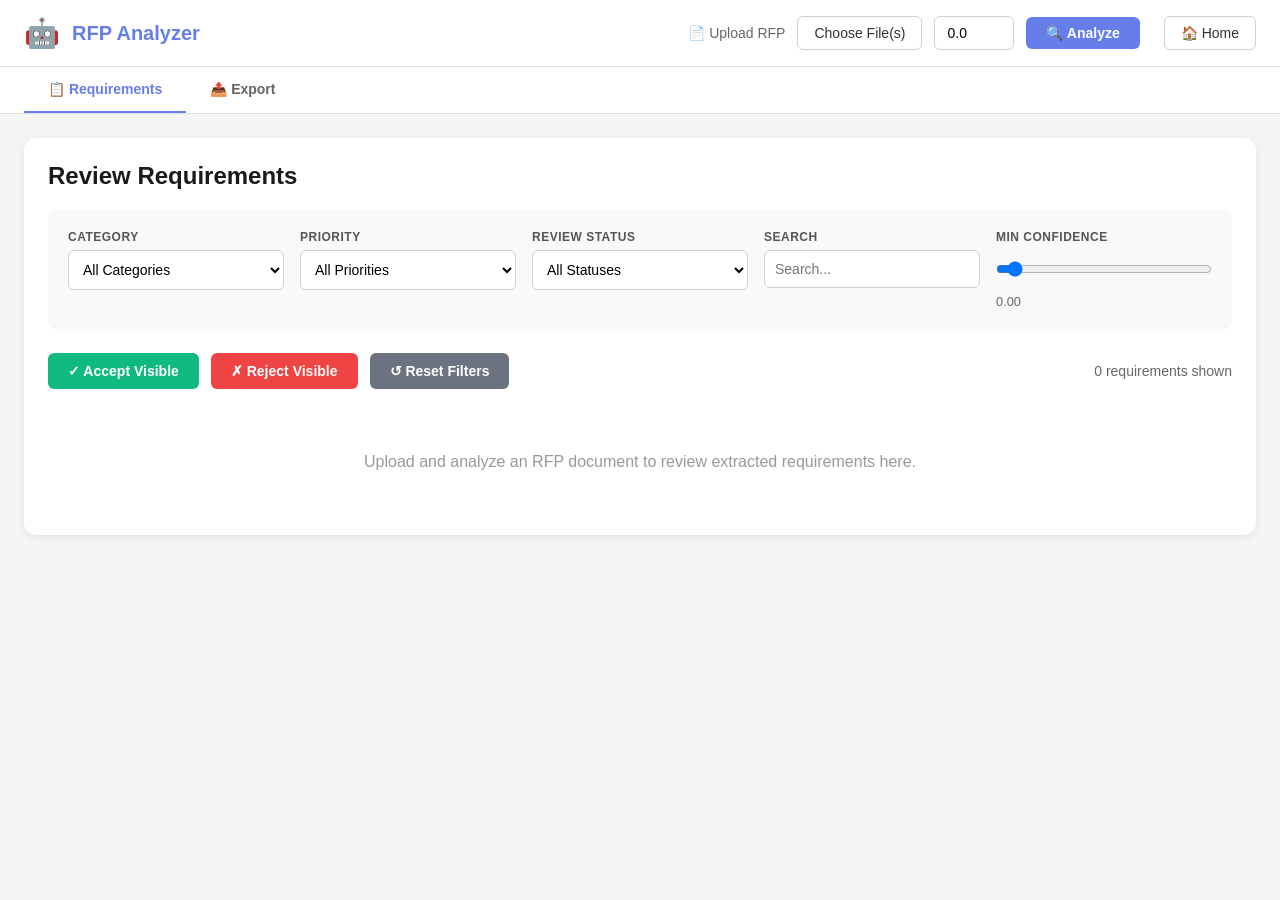
<file: rfp-analyzer/rfp_analyzer_direct.html>
﻿
    <!DOCTYPE html>
    <html>
    <head>
        <title>RFP Analyzer</title>
        <meta charset="UTF-8">
        <meta name="viewport" content="width=device-width, initial-scale=1.0">
        <style>
            * { margin: 0; padding: 0; box-sizing: border-box; }
            body {
                font-family: -apple-system, BlinkMacSystemFont, 'Segoe UI', Roboto, Oxygen, Ubuntu, Cantarell, sans-serif;
                background: #f5f5f5;
                min-height: 100vh;
                display: flex;
                flex-direction: column;
            }
            
            /* Top Header Band with Upload Section */
            .top-header {
                background: white;
                border-bottom: 1px solid #e0e0e0;
                padding: 16px 24px;
                box-shadow: 0 2px 4px rgba(0,0,0,0.05);
            }

            .top-header-inner {
                max-width: 1400px;
                margin: 0 auto;
                display: flex;
                align-items: center;
                justify-content: space-between;
                gap: 24px;
                width: 100%;
            }
            
            .logo-section {
                display: flex;
                align-items: center;
                gap: 12px;
            }
            
            .logo-icon {
                font-size: 1.8em;
            }
            
            .logo-text {
                font-size: 1.25em;
                font-weight: 700;
                color: #667eea;
            }
            
            .upload-section {
                display: flex;
                align-items: center;
                gap: 12px;
                flex-wrap: wrap;
                justify-content: flex-start;
                margin-left: auto;
            }
            
            .upload-label {
                font-size: 0.875em;
                color: #666;
                font-weight: 500;
            }
            
            .file-input-wrapper {
                position: relative;
                display: inline-block;
            }
            
            .file-input-btn {
                padding: 8px 16px;
                background: white;
                border: 1px solid #d0d0d0;
                border-radius: 6px;
                cursor: pointer;
                font-size: 0.875em;
                color: #333;
                transition: all 0.2s;
            }
            
            .file-input-btn:hover {
                border-color: #667eea;
                background: #f8f9ff;
            }
            
            .domain-input {
                padding: 8px 12px;
                border: 1px solid #d0d0d0;
                border-radius: 6px;
                font-size: 0.875em;
                width: 120px;
            }
            
            .confidence-input {
                padding: 8px 12px;
                border: 1px solid #d0d0d0;
                border-radius: 6px;
                font-size: 0.875em;
                width: 80px;
            }
            
            .analyze-btn {
                padding: 8px 20px;
                background: #667eea;
                color: white;
                border: none;
                border-radius: 6px;
                cursor: pointer;
                font-size: 0.875em;
                font-weight: 600;
                transition: all 0.2s;
                display: flex;
                align-items: center;
                gap: 6px;
            }
            
            .analyze-btn:hover {
                background: #5568d3;
            }
            
            .analyze-btn:disabled {
                opacity: 0.5;
                cursor: not-allowed;
            }
            
            .home-btn {
                padding: 8px 16px;
                background: white;
                border: 1px solid #d0d0d0;
                border-radius: 6px;
                cursor: pointer;
                font-size: 0.875em;
                color: #333;
                text-decoration: none;
                display: flex;
                align-items: center;
                gap: 6px;
                transition: all 0.2s;
            }
            
            .home-btn:hover {
                border-color: #667eea;
                background: #f8f9ff;
            }
            
            /* Tab Navigation */
            .tab-navigation {
                background: white;
                border-bottom: 1px solid #e0e0e0;
                padding: 0 24px;
            }

            .tab-navigation-inner {
                max-width: 1400px;
                margin: 0 auto;
                display: flex;
                gap: 0;
                width: 100%;
            }
            
            .tab-btn {
                padding: 14px 24px;
                background: none;
                border: none;
                border-bottom: 2px solid transparent;
                cursor: pointer;
                font-size: 0.875em;
                font-weight: 600;
                color: #666;
                transition: all 0.2s;
                display: flex;
                align-items: center;
                gap: 8px;
            }
            
            .tab-btn:hover {
                color: #333;
                background: #f8f9ff;
            }
            
            .tab-btn.active {
                color: #667eea;
                border-bottom-color: #667eea;
            }
            
            /* Main Content Area */
            .main-content {
                flex: 1;
                padding: 24px;
                overflow-y: auto;
            }
            
            .container {
                max-width: 1400px;
                margin: 0 auto;
                background: white;
                border-radius: 12px;
                padding: 24px;
                box-shadow: 0 2px 8px rgba(0,0,0,0.08);
            }
            
            .page-title {
                font-size: 1.5em;
                font-weight: 700;
                color: #1a1a1a;
                margin-bottom: 20px;
            }
            /* Filter Section */
            .filter-section {
                background: #f8f9fa;
                padding: 20px;
                border-radius: 8px;
                margin-bottom: 24px;
                display: grid;
                grid-template-columns: repeat(auto-fit, minmax(200px, 1fr));
                gap: 16px;
            }
            
            .filter-group {
                display: flex;
                flex-direction: column;
                gap: 6px;
            }
            
            .filter-label {
                font-size: 0.75em;
                font-weight: 600;
                color: #555;
                text-transform: uppercase;
                letter-spacing: 0.5px;
            }
            
            .filter-select {
                padding: 10px;
                border: 1px solid #d0d0d0;
                border-radius: 6px;
                font-size: 0.875em;
                background: white;
                cursor: pointer;
            }
            
            .filter-input {
                padding: 10px;
                border: 1px solid #d0d0d0;
                border-radius: 6px;
                font-size: 0.875em;
            }
            
            /* Action Buttons */
            .action-buttons {
                display: flex;
                gap: 12px;
                margin-bottom: 24px;
            }
            
            .action-btn {
                padding: 10px 20px;
                border: none;
                border-radius: 6px;
                font-size: 0.875em;
                font-weight: 600;
                cursor: pointer;
                transition: all 0.2s;
            }
            
            .btn-accept {
                background: #10b981;
                color: white;
            }
            
            .btn-accept:hover {
                background: #059669;
            }
            
            .btn-reject {
                background: #ef4444;
                color: white;
            }
            
            .btn-reject:hover {
                background: #dc2626;
            }
            
            input[type="file"] {
                display: none;
            }
            
            input[type="text"]:focus, input[type="number"]:focus, .filter-select:focus, .filter-input:focus {
                outline: none;
                border-color: #667eea;
                box-shadow: 0 0 0 3px rgba(102, 126, 234, 0.1);
            }
            
            .file-name-badge {
                display: inline-flex;
                align-items: center;
                padding: 5px 14px;
                background: #DCFCE7;
                color: #15803D;
                border: 1px solid #86EFAC;
                border-radius: 12px;
                font-size: 0.8em;
                font-weight: 600;
                max-width: 260px;
                overflow: hidden;
                text-overflow: ellipsis;
                white-space: nowrap;
            }
            .progress-container {
                display: none;
                margin-top: 20px;
                padding: 20px;
                background: #F0FDF4;
                border-radius: 8px;
                border-left: 4px solid #10B981;
            }
            .progress-bar {
                width: 100%;
                height: 32px;
                background: #E5E7EB;
                border-radius: 16px;
                overflow: hidden;
                margin-bottom: 12px;
            }
            .progress-fill {
                height: 100%;
                background: linear-gradient(135deg, #4F46E5 0%, #7C3AED 100%);
                transition: width 0.3s ease;
                display: flex;
                align-items: center;
                justify-content: center;
                color: white;
                font-weight: 600;
                font-size: 13px;
                border-radius: 16px;
            }
            .progress-text {
                text-align: center;
                color: #065F46;
                margin-bottom: 8px;
                font-weight: 600;
                font-size: 14px;
            }
            .results {
                display: none;
                margin-top: 20px;
                padding: 20px;
                background: #F0FDF4;
                border-radius: 8px;
                border-left: 4px solid #10B981;
            }
            .results h2 {
                color: #059669;
                margin-bottom: 12px;
                font-size: 18px;
                font-weight: 600;
            }
            .results p {
                color: #065F46;
                font-size: 14px;
                line-height: 1.5;
            }
            .download-btn {
                display: inline-block;
                margin: 10px 10px 0 0;
                padding: 10px 20px;
                background: #667eea;
                color: white;
                text-decoration: none;
                border-radius: 5px;
                transition: background 0.3s;
            }
            .download-btn:hover {
                background: #764ba2;
            }
            .error {
                display: none;
                margin-top: 20px;
                padding: 15px;
                background: #fee;
                border: 2px solid #fcc;
                border-radius: 8px;
                color: #c33;
            }
            
            /* Layout Grid */
            .main-grid {
                display: grid;
                grid-template-columns: 500px 1fr;
                gap: 30px;
                max-width: 1600px;
                margin: 0 auto;
            }
            
            @media (max-width: 1200px) {
                .main-grid {
                    grid-template-columns: 1fr;
                }
            }
            
            /* HTML Output Viewer - Integrated in Grid */
            .html-output-viewer {
                background: white;
                border-radius: 20px;
                box-shadow: 0 20px 60px rgba(0,0,0,0.3);
                overflow: hidden;
                min-height: 600px;
                display: none;
            }
            .html-output-viewer.show {
                display: block;
            }
            .html-output-header {
                background: linear-gradient(135deg, #667eea 0%, #764ba2 100%);
                color: white;
                padding: 12px 20px;
                cursor: pointer;
                display: flex;
                justify-content: space-between;
                align-items: center;
                user-select: none;
            }
            .html-output-header:hover {
                opacity: 0.9;
            }
            .html-output-title {
                font-weight: 600;
                font-size: 16px;
                display: flex;
                align-items: center;
                gap: 10px;
            }
            .toggle-icon {
                font-size: 24px;
                transition: transform 0.3s ease;
            }
            .html-output-viewer.collapsed .toggle-icon {
                transform: rotate(180deg);
            }
            .html-output-content {
                padding: 20px;
                overflow-y: auto;
                max-height: calc(60vh - 50px);
                background: #f8f9fa;
            }
            .html-output-viewer.collapsed .html-output-content {
                display: none;
            }
            .html-output-iframe {
                width: 100%;
                min-height: 500px;
                border: 2px solid #e0e0e0;
                border-radius: 8px;
                background: white;
            }
            .no-output-message {
                text-align: center;
                color: #999;
                padding: 60px 20px;
                font-size: 1.1em;
            }
            .view-selector {
                display: flex;
                gap: 10px;
                margin-bottom: 15px;
            }
            .view-btn {
                padding: 8px 16px;
                border: 2px solid #667eea;
                background: white;
                color: #667eea;
                border-radius: 5px;
                cursor: pointer;
                font-weight: 600;
                transition: all 0.3s;
            }
            .view-btn.active {
                background: #667eea;
                color: white;
            }
            .view-btn:hover {
                background: #667eea;
                color: white;
            }
        </style>
    </head>
    <body>
        <!-- Top Header Band with Upload Section -->
        <div class="top-header">
            <div class="top-header-inner">
                <div class="logo-section">
                    <span class="logo-icon">🤖</span>
                    <span class="logo-text">RFP Analyzer</span>
                </div>
                
                <form id="uploadForm" class="upload-section">
                    <span class="upload-label">📄 Upload RFP</span>
                    <div class="file-input-wrapper">
                        <label for="fileInput" class="file-input-btn" id="fileInputLabel">
                            Choose File(s)
                        </label>
                        <input type="file" id="fileInput" accept=".pdf,.docx,.txt" multiple required>
                        <span id="fileName" class="file-name-badge" style="display: none;"></span>
                    </div>
                    
                    <input type="number" id="minConfidence" class="confidence-input" value="0.0" min="0" max="1" step="0.1" title="Minimum Confidence (0.0 - 1.0)">
                    <input type="hidden" id="title" value="RFP Analysis">
                    <input type="hidden" id="orgContext" value="">
                    <input type="hidden" id="isSapOpp" value="false">
                    
                    <button type="submit" id="analyzeBtn" class="analyze-btn">
                        🔍 Analyze
                    </button>
                </form>
                
                <a href="/" class="home-btn">
                    🏠 Home
                </a>
            </div>
        </div>
        
        <!-- Tab Navigation -->
        <div class="tab-navigation">
            <div class="tab-navigation-inner">
                <button class="tab-btn active" data-tab="requirements">
                    📋 Requirements
                </button>
                <button class="tab-btn" data-tab="export">
                    📤 Export
                </button>
            </div>
        </div>
        
        <!-- Main Content Area -->
        <div class="main-content">
            <div class="container">
                <!-- Requirements Tab Content -->
                <div id="requirements-tab" class="tab-content">
                    <h2 class="page-title">Review Requirements</h2>
                    
                    <!-- Filter Section -->
                    <div class="filter-section">
                        <div class="filter-group">
                            <label class="filter-label">Category</label>
                            <select class="filter-select" id="categoryFilter">
                                <option value="all">All Categories</option>
                                <option value="functional">Functional</option>
                                <option value="non_functional">Non-Functional</option>
                                <option value="compliance">Compliance</option>
                                <option value="ambiguity">Ambiguity</option>
                                <option value="risk">Risk</option>
                            </select>
                        </div>
                        
                        <div class="filter-group">
                            <label class="filter-label">Priority</label>
                            <select class="filter-select" id="priorityFilter">
                                <option value="all">All Priorities</option>
                                <option value="must">Must</option>
                                <option value="should">Should</option>
                                <option value="could">Could</option>
                                <option value="wont">Won't</option>
                            </select>
                        </div>
                        
                        <div class="filter-group">
                            <label class="filter-label">Review Status</label>
                            <select class="filter-select" id="statusFilter">
                                <option value="all">All Statuses</option>
                                <option value="pending">Pending</option>
                                <option value="accepted">Accepted</option>
                                <option value="modified">Modified</option>
                                <option value="rejected">Rejected</option>
                            </select>
                        </div>
                        
                        <div class="filter-group">
                            <label class="filter-label">Search</label>
                            <input type="text" class="filter-input" id="searchInput" placeholder="Search...">
                        </div>

                        <div class="filter-group">
                            <label class="filter-label">Min Confidence</label>
                            <input type="range" class="filter-input" id="confidenceFilter" min="0" max="1" step="0.05" value="0">
                            <span id="confidenceValue" style="font-size: 0.8em; color: #666;">0.00</span>
                        </div>
                    </div>
                    
                    <!-- Action Buttons -->
                    <div class="action-buttons" style="justify-content: space-between; align-items: center; flex-wrap: wrap;">
                        <div style="display: flex; gap: 12px; flex-wrap: wrap;">
                            <button class="action-btn btn-accept" id="acceptVisibleBtn">✓ Accept Visible</button>
                            <button class="action-btn btn-reject" id="rejectVisibleBtn">✗ Reject Visible</button>
                            <button class="action-btn" id="resetFiltersBtn" style="background: #6B7280; color: white;">↺ Reset Filters</button>
                        </div>
                        <div style="font-size: 0.875em; color: #666;">
                            <span id="filterSummary">0 requirements shown</span>
                        </div>
                    </div>
                    
                    <!-- Progress Container -->
                    <div class="progress-container" id="progressContainer">
                        <div class="progress-text" id="progressText">Initializing...</div>
                        <div class="progress-bar">
                            <div class="progress-fill" id="progressFill" style="width: 0%">0%</div>
                        </div>
                        <div class="progress-text" id="stepText"></div>
                        <div class="progress-text" id="statusDetailText" style="font-weight: 500; color: #374151;"></div>
                        <div class="progress-text" id="elapsedTimeText" style="font-weight: 500; color: #6B7280; font-size: 13px;"></div>
                    </div>
                    
                    <!-- Phase 0 Conflict Banner (shown only when conflicts exist) -->
                    <div id="phase0Banner" style="display:none; margin-bottom:16px; padding:14px 18px; background:#FFF7ED; border:1px solid #FED7AA; border-left:4px solid #F97316; border-radius:8px; font-size:0.875em; color:#7C2D12;">
                        <strong>⚠️ Phase 0: Cross-document conflicts detected</strong>
                        <div id="phase0BannerBody" style="margin-top:6px; line-height:1.6;"></div>
                    </div>

                    <!-- Results -->
                    <div class="results" id="results">
                        <h2>✅ Analysis Complete!</h2>
                        <p>Your RFP has been analyzed successfully. Review and edit requirements, click <strong>Save Changes</strong>, then use the <strong>Export</strong> tab when you are satisfied.</p>
                    </div>
                    
                    <!-- Error Display -->
                    <div class="error" id="error"></div>
                    
                    <!-- Requirements List -->
                    <div id="requirementsList" style="margin-top: 20px;">
                        <p id="requirementsEmptyState" style="text-align: center; color: #999; padding: 40px;">
                            Upload and analyze an RFP document to review extracted requirements here.
                        </p>
                    </div>
                </div>
                
                <!-- Export Tab Content -->
                <div id="export-tab" class="tab-content" style="display: none;">
                    <h2 class="page-title">Export</h2>
                    <div style="background: #F9FAFB; border: 1px solid #E5E7EB; border-radius: 10px; padding: 20px;">
                        <p id="exportStatusMessage" style="color: #666; margin-bottom: 16px;">
                            Complete an analysis, review the requirements, and save your changes before exporting.
                        </p>
                        <div style="display: flex; gap: 12px; flex-wrap: wrap;">
                            <a href="#" id="downloadMarkdown" class="download-btn" target="_blank" style="pointer-events: none; opacity: 0.5;">📄 Markdown</a>
                            <a href="#" id="downloadExcel" class="download-btn" target="_blank" style="pointer-events: none; opacity: 0.5;">📊 Excel</a>
                            <a href="#" id="downloadJson" class="download-btn" target="_blank" style="pointer-events: none; opacity: 0.5;">🔧 JSON</a>
                            <button id="showHtmlOutputBtn" class="download-btn" style="background: #27AE60; border: none; cursor: not-allowed; opacity: 0.5;" disabled>👁️ Show HTML Output</button>
                        </div>
                    </div>
                </div>
            </div>
        </div>
            
        <script>
            const fileInput = document.getElementById('fileInput');
            const fileName = document.getElementById('fileName');
            const uploadForm = document.getElementById('uploadForm');
            const analyzeBtn = document.getElementById('analyzeBtn');
            const progressContainer = document.getElementById('progressContainer');
            const progressFill = document.getElementById('progressFill');
            const progressText = document.getElementById('progressText');
            const stepText = document.getElementById('stepText');
            const statusDetailText = document.getElementById('statusDetailText');
            const elapsedTimeText = document.getElementById('elapsedTimeText');
            const results = document.getElementById('results');
            const errorDiv = document.getElementById('error');
            
            // HTML Viewer variables
            let currentJobId = null;
            let allRequirements = [];
            let filteredRequirements = [];
            let hasUnsavedChanges = false;
            let hasSavedRequirements = false;
            let analysisStartedAt = null;
            let currentPhase0Meta = null;

            function renderPhase0Banner(phase0Meta) {
                const banner = document.getElementById('phase0Banner');
                const body = document.getElementById('phase0BannerBody');
                if (!phase0Meta || !phase0Meta.phase0_conflict_count) {
                    banner.style.display = 'none';
                    return;
                }
                const conflicts = phase0Meta.phase0_conflicts || [];
                const docsNeedingReview = phase0Meta.phase0_docs_needing_review || [];
                let html = `<strong>${phase0Meta.phase0_conflict_count} conflict(s)</strong> found across ${(phase0Meta.phase0_docs || []).length} document(s).`;
                if (conflicts.length) {
                    html += '<ul style="margin:6px 0 0 16px;">';
                    conflicts.forEach(c => {
                        const sev = c.severity ? ` [${c.severity}]` : '';
                        html += `<li><strong>${c.conflict_id}${sev}</strong>: ${escapeHtml(c.description)} <em>(${(c.source_documents || []).join(', ')})</em></li>`;
                    });
                    html += '</ul>';
                }
                if (docsNeedingReview.length) {
                    html += `<div style="margin-top:6px;">Documents flagged for manual review: ${docsNeedingReview.map(d => `<code>${escapeHtml(d)}</code>`).join(', ')}</div>`;
                }
                body.innerHTML = html;
                banner.style.display = 'block';
            }
            
            // Tab Switching
            document.querySelectorAll('.tab-btn').forEach(btn => {
                btn.addEventListener('click', () => {
                    // Remove active class from all tabs
                    document.querySelectorAll('.tab-btn').forEach(b => b.classList.remove('active'));
                    document.querySelectorAll('.tab-content').forEach(c => c.style.display = 'none');
                    
                    // Add active class to clicked tab
                    btn.classList.add('active');
                    const tabId = btn.getAttribute('data-tab') + '-tab';
                    document.getElementById(tabId).style.display = 'block';
                });
            });
            
            function escapeHtml(value) {
                return String(value ?? '')
                    .replace(/&/g, '&amp;')
                    .replace(/</g, '&lt;')
                    .replace(/>/g, '&gt;')
                    .replace(/"/g, '&quot;')
                    .replace(/'/g, '&#39;');
            }


            function formatConfidence(value) {
                const num = Number(value ?? 0);
                return Number.isFinite(num) ? num.toFixed(2) : '0.00';
            }

            function updateFilterSummary() {
                const summary = document.getElementById('filterSummary');
                summary.textContent = `${filteredRequirements.length} of ${allRequirements.length} requirements shown`;
            }

            function setExportEnabled(enabled) {
                ['downloadMarkdown', 'downloadExcel', 'downloadJson'].forEach((id) => {
                    const element = document.getElementById(id);
                    element.style.pointerEvents = enabled ? 'auto' : 'none';
                    element.style.opacity = enabled ? '1' : '0.5';
                });

                const htmlBtn = document.getElementById('showHtmlOutputBtn');
                htmlBtn.disabled = !enabled;
                htmlBtn.style.cursor = enabled ? 'pointer' : 'not-allowed';
                htmlBtn.style.opacity = enabled ? '1' : '0.5';
            }

            function updateSaveState() {
                const saveBtn = document.getElementById('saveRequirementsBtn');
                const saveStatus = document.getElementById('saveStatus');
                const exportStatusMessage = document.getElementById('exportStatusMessage');

                if (!exportStatusMessage) {
                    return;
                }

                if (!saveBtn || !saveStatus) {
                    exportStatusMessage.textContent = 'Review the requirements table to enable saving, then export once changes are saved.';
                    exportStatusMessage.style.color = '#666';
                    setExportEnabled(false);
                    return;
                }

                if (!currentJobId || allRequirements.length === 0) {
                    saveBtn.disabled = true;
                    saveBtn.textContent = '💾 Save Changes';
                    saveStatus.textContent = 'No analysis loaded';
                    saveStatus.style.color = '#6B7280';
                    exportStatusMessage.textContent = 'Complete an analysis, review the requirements, and save your changes before exporting.';
                    exportStatusMessage.style.color = '#666';
                    setExportEnabled(false);
                    return;
                }

                if (hasUnsavedChanges) {
                    saveBtn.disabled = false;
                    saveBtn.textContent = '💾 Save Changes';
                    saveStatus.textContent = 'Unsaved changes';
                    saveStatus.style.color = '#B45309';
                    exportStatusMessage.textContent = 'You have unsaved edits. Save changes before exporting updated requirements.';
                    exportStatusMessage.style.color = '#B45309';
                    setExportEnabled(false);
                    return;
                }

                if (hasSavedRequirements) {
                    saveBtn.disabled = true;
                    saveBtn.textContent = '✅ Saved';
                    saveStatus.textContent = 'All changes saved';
                    saveStatus.style.color = '#059669';
                    exportStatusMessage.textContent = 'Exports will use your latest saved requirement edits.';
                    exportStatusMessage.style.color = '#059669';
                    setExportEnabled(true);
                    return;
                }

                saveBtn.disabled = true;
                saveBtn.textContent = '💾 Save Changes';
                saveStatus.textContent = 'No saved review state yet';
                saveStatus.style.color = '#6B7280';
                exportStatusMessage.textContent = 'Review the requirements and click Save Changes before exporting.';
                exportStatusMessage.style.color = '#666';
                setExportEnabled(false);
            }

            function markDirty() {
                hasUnsavedChanges = true;
                hasSavedRequirements = false;
                errorDiv.style.display = 'none';
                updateSaveState();
            }

            function getCurrentFilters() {
                return {
                    category: document.getElementById('categoryFilter').value,
                    priority: document.getElementById('priorityFilter').value,
                    status: document.getElementById('statusFilter').value,
                    search: document.getElementById('searchInput').value.trim().toLowerCase(),
                    minConfidence: Number(document.getElementById('confidenceFilter').value || 0)
                };
            }

            function applyFiltersAndRender() {
                const filters = getCurrentFilters();

                filteredRequirements = allRequirements.filter((req) => {
                    const matchesCategory = filters.category === 'all' || (req.category || '') === filters.category;
                    const matchesPriority = filters.priority === 'all' || (req.priority || '') === filters.priority;
                    const matchesStatus = filters.status === 'all' || (req.review_status || 'pending') === filters.status;
                    const matchesConfidence = Number(req.confidence || 0) >= filters.minConfidence;
                    const haystack = `${req.id || ''} ${req.title || ''} ${req.description || ''} ${req.source_section || ''}`.toLowerCase();
                    const matchesSearch = !filters.search || haystack.includes(filters.search);

                    return matchesCategory && matchesPriority && matchesStatus && matchesConfidence && matchesSearch;
                });

                renderRequirements(filteredRequirements);
                updateFilterSummary();
            }

            function updateRequirement(requirementId, field, value) {
                const req = allRequirements.find((item) => (item.id || '') === (requirementId || ''));
                if (!req) return;

                req[field] = value;

                if (field !== 'review_status' && req.review_status === 'pending') {
                    req.review_status = 'modified';
                }

                markDirty();
                applyFiltersAndRender();
            }

            function renderSelectEditor(requirementId, field, value, options) {
                return `
                    <select
                        onchange="updateRequirement('${escapeHtml(requirementId)}', '${field}', this.value)"
                        style="width: 100%; padding: 6px 8px; border: 1px solid #D1D5DB; border-radius: 6px; font-size: 0.85rem; background: white;"
                    >
                        ${options.map(option => `
                            <option value="${escapeHtml(option.value)}" ${option.value === value ? 'selected' : ''}>
                                ${escapeHtml(option.label)}
                            </option>
                        `).join('')}
                    </select>
                `;
            }

            function renderRequirements(requirements) {
                const container = document.getElementById('requirementsList');
                const emptyState = document.getElementById('requirementsEmptyState');

                if (!requirements || requirements.length === 0) {
                    container.innerHTML = `
                        <p style="text-align: center; color: #999; padding: 40px;">
                            No requirements matched the current filters.
                        </p>
                    `;
                    updateFilterSummary();
                    return;
                }

                if (emptyState) {
                    emptyState.remove();
                }

                const categoryOptions = [
                    { value: 'functional', label: 'Functional' },
                    { value: 'non_functional', label: 'Non-Functional' },
                    { value: 'compliance', label: 'Compliance' },
                    { value: 'ambiguity', label: 'Ambiguity' },
                    { value: 'risk', label: 'Risk' }
                ];

                const priorityOptions = [
                    { value: 'must', label: 'Must' },
                    { value: 'should', label: 'Should' },
                    { value: 'could', label: 'Could' },
                    { value: 'wont', label: 'Won’t' }
                ];

                const statusOptions = [
                    { value: 'pending', label: 'Pending' },
                    { value: 'accepted', label: 'Accepted' },
                    { value: 'modified', label: 'Modified' },
                    { value: 'rejected', label: 'Rejected' }
                ];

                const rows = requirements.map((req, index) => {
                    const requirementId = req.id || `REQ-${String(index + 1).padStart(3, '0')}`;
                    const title = req.title || `Requirement ${index + 1}`;
                    const description = req.description || '';
                    const category = req.category || 'functional';
                    const priority = req.priority || 'must';
                    const reviewStatus = req.review_status || 'pending';
                    const confidence = formatConfidence(req.confidence);
                    const sourceSection = req.source_section || '—';
                    const pageRef = req.page_ref || '—';
                    const notes = req.reviewer_notes || '';

                    return `
                        <tr>
                            <td style="padding: 10px; border-bottom: 1px solid #E5E7EB; vertical-align: top;">${escapeHtml(requirementId)}</td>
                            <td style="padding: 10px; border-bottom: 1px solid #E5E7EB; vertical-align: top;">${renderSelectEditor(requirementId, 'category', category, categoryOptions)}</td>
                            <td style="padding: 10px; border-bottom: 1px solid #E5E7EB; vertical-align: top;">
                                <div style="font-weight: 600; color: #111827; margin-bottom: 6px;">${escapeHtml(title)}</div>
                                <div style="color: #4B5563; line-height: 1.5;">${escapeHtml(description)}</div>
                                <div style="margin-top: 8px; font-size: 0.8rem; color: #6B7280;">
                                    <strong>Source:</strong> ${escapeHtml(sourceSection)} &nbsp;|&nbsp;
                                    <strong>Page:</strong> ${escapeHtml(pageRef)} &nbsp;|&nbsp;
                                    <strong>Ambiguous:</strong> ${req.ambiguity_flag ? 'Yes' : 'No'}
                                </div>
                            </td>
                            <td style="padding: 10px; border-bottom: 1px solid #E5E7EB; vertical-align: top;">${renderSelectEditor(requirementId, 'priority', priority, priorityOptions)}</td>
                            <td style="padding: 10px; border-bottom: 1px solid #E5E7EB; vertical-align: top;">
                                <input
                                    type="number"
                                    min="0"
                                    max="1"
                                    step="0.05"
                                    value="${escapeHtml(confidence)}"
                                    onchange="updateRequirement('${escapeHtml(requirementId)}', 'confidence', Number(this.value))"
                                    style="width: 90px; padding: 6px 8px; border: 1px solid #D1D5DB; border-radius: 6px; font-size: 0.85rem;"
                                >
                            </td>
                            <td style="padding: 10px; border-bottom: 1px solid #E5E7EB; vertical-align: top;">${renderSelectEditor(requirementId, 'review_status', reviewStatus, statusOptions)}</td>
                            <td style="padding: 10px; border-bottom: 1px solid #E5E7EB; vertical-align: top;">
                                <textarea
                                    onchange="updateRequirement('${escapeHtml(requirementId)}', 'reviewer_notes', this.value)"
                                    placeholder="Add reviewer notes..."
                                    style="width: 100%; min-width: 220px; min-height: 72px; padding: 8px 10px; border: 1px solid #D1D5DB; border-radius: 8px; font-size: 0.9rem; resize: vertical;"
                                >${escapeHtml(notes)}</textarea>
                            </td>
                        </tr>
                    `;
                }).join('');

                container.innerHTML = `
                    <div style="display: flex; justify-content: space-between; align-items: center; gap: 16px; flex-wrap: wrap; margin-bottom: 16px;">
                        <div id="saveStatus" style="font-size: 0.9rem; font-weight: 600; color: #6B7280;">No analysis loaded</div>
                        <button id="saveRequirementsBtn" type="button" class="action-btn" style="background: #2563EB; color: white;" disabled>💾 Save Changes</button>
                    </div>
                    <div style="overflow-x: auto; border: 1px solid #E5E7EB; border-radius: 10px; background: white;">
                        <table style="width: 100%; border-collapse: collapse; min-width: 1200px;">
                            <thead style="background: #F9FAFB;">
                                <tr>
                                    <th style="text-align: left; padding: 12px 10px; border-bottom: 1px solid #E5E7EB; font-size: 0.78rem; text-transform: uppercase; color: #6B7280;">ID</th>
                                    <th style="text-align: left; padding: 12px 10px; border-bottom: 1px solid #E5E7EB; font-size: 0.78rem; text-transform: uppercase; color: #6B7280;">Category</th>
                                    <th style="text-align: left; padding: 12px 10px; border-bottom: 1px solid #E5E7EB; font-size: 0.78rem; text-transform: uppercase; color: #6B7280;">Requirement</th>
                                    <th style="text-align: left; padding: 12px 10px; border-bottom: 1px solid #E5E7EB; font-size: 0.78rem; text-transform: uppercase; color: #6B7280;">Priority</th>
                                    <th style="text-align: left; padding: 12px 10px; border-bottom: 1px solid #E5E7EB; font-size: 0.78rem; text-transform: uppercase; color: #6B7280;">Confidence</th>
                                    <th style="text-align: left; padding: 12px 10px; border-bottom: 1px solid #E5E7EB; font-size: 0.78rem; text-transform: uppercase; color: #6B7280;">Review Status</th>
                                    <th style="text-align: left; padding: 12px 10px; border-bottom: 1px solid #E5E7EB; font-size: 0.78rem; text-transform: uppercase; color: #6B7280;">Reviewer Notes</th>
                                </tr>
                            </thead>
                            <tbody>
                                ${rows}
                            </tbody>
                        </table>
                    </div>
                `;

                const saveBtn = document.getElementById('saveRequirementsBtn');
                if (saveBtn) {
                    saveBtn.addEventListener('click', async () => {
                        try {
                            await saveRequirements(true);
                        } catch (error) {
                            errorDiv.textContent = 'Save failed: ' + error.message;
                            errorDiv.style.display = 'block';
                        }
                    });
                }

                updateFilterSummary();
            }

            async function saveRequirements(showSuccess = false) {
                if (!currentJobId) return;

                const saveBtn = document.getElementById('saveRequirementsBtn');
                saveBtn.disabled = true;
                saveBtn.textContent = '⏳ Saving...';

                const response = await fetch(`/api/requirements/${currentJobId}`, {
                    method: 'PUT',
                    headers: {
                        'Content-Type': 'application/json'
                    },
                    body: JSON.stringify({ requirements: allRequirements })
                });

                const data = await response.json();
                if (!response.ok) {
                    saveBtn.textContent = '💾 Save Changes';
                    throw new Error(data.detail || 'Failed to save requirement changes');
                }

                hasUnsavedChanges = false;
                hasSavedRequirements = true;
                updateSaveState();

                if (showSuccess) {
                    errorDiv.style.display = 'none';
                }

                return data;
            }

            async function bulkUpdateVisible(status) {
                filteredRequirements.forEach((req) => {
                    req.review_status = status;
                    const original = allRequirements.find((item) => (item.id || '') === (req.id || '') && item.title === req.title && item.description === req.description);
                    if (original) {
                        original.review_status = status;
                    }
                });

                markDirty();
                applyFiltersAndRender();
            }

            function resetFilters() {
                document.getElementById('categoryFilter').value = 'all';
                document.getElementById('priorityFilter').value = 'all';
                document.getElementById('statusFilter').value = 'all';
                document.getElementById('searchInput').value = '';
                document.getElementById('confidenceFilter').value = '0';
                document.getElementById('confidenceValue').textContent = '0.00';
                applyFiltersAndRender();
            }

            async function loadRequirements(jobId) {
                const container = document.getElementById('requirementsList');
                container.innerHTML = `
                    <p style="text-align: center; color: #6B7280; padding: 40px;">
                        Loading extracted requirements...
                    </p>
                `;

                try {
                    let requirements = [];

                    const response = await fetch(`/api/download/${jobId}/json`);
                    if (response.ok) {
                        const data = await response.json();
                        requirements = Array.isArray(data?.requirements)
                            ? data.requirements
                            : Array.isArray(data)
                                ? data
                                : [];
                    } else {
                        const statusResponse = await fetch(`/api/status/${jobId}`);
                        const statusData = await statusResponse.json();
                        requirements = Array.isArray(statusData?.requirements_state)
                            ? statusData.requirements_state
                            : [];
                    }

                    allRequirements = requirements.map((req, index) => ({
                        ...req,
                        id: req.id || `REQ-${String(index + 1).padStart(3, '0')}`,
                        review_status: req.review_status || 'pending',
                        reviewer_notes: req.reviewer_notes || ''
                    }));

                    filteredRequirements = [...allRequirements];
                    hasUnsavedChanges = false;
                    hasSavedRequirements = allRequirements.length > 0;
                    applyFiltersAndRender();
                    updateSaveState();
                } catch (error) {
                    container.innerHTML = `
                        <p style="text-align: center; color: #c33; padding: 40px;">
                            Failed to load extracted requirements: ${escapeHtml(error.message)}
                        </p>
                    `;
                }
            }

            // HTML Viewer function
            function showHtmlOutput(jobId) {
                if (!jobId || hasUnsavedChanges || !hasSavedRequirements) {
                    return;
                }
                currentJobId = jobId;
                const url = `/api/download/${jobId}/html_module`;
                window.open(url, '_blank');
            }
            
            document.getElementById('categoryFilter').addEventListener('change', applyFiltersAndRender);
            document.getElementById('priorityFilter').addEventListener('change', applyFiltersAndRender);
            document.getElementById('statusFilter').addEventListener('change', applyFiltersAndRender);
            document.getElementById('searchInput').addEventListener('input', applyFiltersAndRender);
            document.getElementById('confidenceFilter').addEventListener('input', (e) => {
                document.getElementById('confidenceValue').textContent = Number(e.target.value).toFixed(2);
                applyFiltersAndRender();
            });
            document.getElementById('acceptVisibleBtn').addEventListener('click', async () => {
                try {
                    await bulkUpdateVisible('accepted');
                } catch (error) {
                    errorDiv.textContent = `Update failed: ${error.message}`;
                    errorDiv.style.display = 'block';
                }
            });
            document.getElementById('rejectVisibleBtn').addEventListener('click', async () => {
                try {
                    await bulkUpdateVisible('rejected');
                } catch (error) {
                    errorDiv.textContent = `Update failed: ${error.message}`;
                    errorDiv.style.display = 'block';
                }
            });
            document.getElementById('resetFiltersBtn').addEventListener('click', resetFilters);

            // File input handler — update badge + label + title when file(s) selected
            fileInput.addEventListener('change', (e) => {
                console.log('[fileInput change] fired, files:', e.target.files.length);
                const count = e.target.files.length;
                const label = document.getElementById('fileInputLabel');
                const titleInput = document.getElementById('title');
                const badge = document.getElementById('fileName');

                console.log('[fileInput] fileName el:', badge);
                console.log('[fileInput] badge current display:', badge ? badge.style.display : 'NOT FOUND');
                console.log('[fileInput] badge computed display:', badge ? window.getComputedStyle(badge).display : 'NOT FOUND');

                if (count === 1) {
                    const name = e.target.files[0].name;
                    console.log('[fileInput] single file:', name);
                    badge.textContent = name;
                    badge.style.display = 'inline-block';
                    badge.style.visibility = 'visible';
                    badge.style.opacity = '1';
                    console.log('[fileInput] badge display set to:', badge.style.display);
                    console.log('[fileInput] badge text set to:', badge.textContent);
                    console.log('[fileInput] badge offsetParent:', badge.offsetParent);
                    console.log('[fileInput] badge getBoundingClientRect:', JSON.stringify(badge.getBoundingClientRect()));
                    if (titleInput) titleInput.value = name.replace(/[.][^.]+$/, '') || 'RFP Analysis';
                } else if (count > 1) {
                    const text = count + ' files selected';
                    console.log('[fileInput] multiple files:', text);
                    badge.textContent = text;
                    badge.style.display = 'inline-block';
                    badge.style.visibility = 'visible';
                    badge.style.opacity = '1';
                    if (titleInput) titleInput.value = 'RFP Analysis (' + count + ' files)';
                } else {
                    console.log('[fileInput] no files');
                    badge.style.display = 'none';
                    if (titleInput) titleInput.value = 'RFP Analysis';
                }
            });
            
            document.getElementById('showHtmlOutputBtn').addEventListener('click', () => {
                showHtmlOutput(currentJobId);
            });

            uploadForm.addEventListener('submit', async (e) => {
                e.preventDefault();

                // Validate file selection
                if (!fileInput.files || fileInput.files.length === 0) {
                    errorDiv.textContent = 'Please select a file to upload';
                    errorDiv.style.display = 'block';
                    return;
                }

                const formData = new FormData();
                // Append ALL selected files under the key 'files' (matches FastAPI List[UploadFile])
                Array.from(fileInput.files).forEach(f => formData.append('files', f));
                formData.append('title', document.getElementById('title').value);
                formData.append('org_context_url', document.getElementById('orgContext').value || '');
                formData.append('min_confidence', document.getElementById('minConfidence').value);
                formData.append('is_sap_opp', document.getElementById('isSapOpp').value === 'true');
                
                analyzeBtn.disabled = true;
                analyzeBtn.textContent = '⏳ Analyzing...';
                progressContainer.style.display = 'block';
                results.style.display = 'none';
                errorDiv.style.display = 'none';
                progressText.textContent = 'PROCESSING';
                stepText.textContent = 'Submitting analysis job';
                statusDetailText.textContent = 'Uploading file and starting backend analysis';
                elapsedTimeText.textContent = 'Elapsed: 0s';
                analysisStartedAt = Date.now();
                currentJobId = null;
                allRequirements = [];
                filteredRequirements = [];
                hasUnsavedChanges = false;
                hasSavedRequirements = false;
                updateSaveState();
                
                try {
                    const controller = new AbortController();
                    // 120s — generous for large PDFs; the server still responds in <2s
                    // (it just saves the file and queues, analysis runs in background)
                    const timeoutId = setTimeout(() => controller.abort(), 120000);

                    const response = await fetch('/api/analyze', {
                        method: 'POST',
                        body: formData,
                        signal: controller.signal
                    });

                    clearTimeout(timeoutId);
                    stepText.textContent = 'Analysis job accepted by server';
                    statusDetailText.textContent = 'Polling backend status updates';

                    const data = await response.json();

                    if (!response.ok) {
                        throw new Error(data.detail || 'Analysis failed');
                    }

                    // Poll for status
                    pollStatus(data.job_id);

                } catch (error) {
                    const message = error.name === 'AbortError'
                        ? 'Upload timed out. The server may need to be restarted. Run: uvicorn web_app:app --host 0.0.0.0 --port 8080 inside rfp-analyzer/'
                        : error.message;
                    errorDiv.textContent = `Error: ${message}`;
                    errorDiv.style.display = 'block';
                    analyzeBtn.disabled = false;
                    analyzeBtn.textContent = '🔍 Analyze';
                    progressContainer.style.display = 'none';
                }
            });
            
            async function pollStatus(jobId) {
                const interval = setInterval(async () => {
                    try {
                        const response = await fetch(`/api/status/${jobId}`);
                        const status = await response.json();
                        
                        progressFill.style.width = `${status.progress}%`;
                        progressFill.textContent = `${status.progress}%`;
                        progressText.textContent = status.status.toUpperCase();
                        stepText.textContent = status.current_step || 'Processing';
                        statusDetailText.textContent = status.status_detail || '';
                        if (analysisStartedAt) {
                            const elapsedSeconds = Math.max(0, Math.floor((Date.now() - analysisStartedAt) / 1000));
                            elapsedTimeText.textContent = `Elapsed: ${elapsedSeconds}s`;
                        }
                        
                        if (status.status === 'completed') {
                            clearInterval(interval);
                            results.style.display = 'block';
                            statusDetailText.textContent = status.status_detail || 'Analysis completed successfully';

                            // Render Phase 0 conflict banner if applicable
                            currentPhase0Meta = status.phase0_meta || null;
                            renderPhase0Banner(currentPhase0Meta);

                            // Set download links for non-HTML files
                            document.getElementById('downloadMarkdown').href = `/api/download/${jobId}/markdown`;
                            document.getElementById('downloadExcel').href = `/api/download/${jobId}/excel`;
                            document.getElementById('downloadJson').href = `/api/download/${jobId}/json`;
                            setExportEnabled(false);

                            analyzeBtn.disabled = false;
                            analyzeBtn.textContent = '🔍 Analyze';

                            // Store current job ID for later use
                            currentJobId = jobId;
                            loadRequirements(jobId);

                        } else if (status.status === 'failed') {
                            clearInterval(interval);
                            errorDiv.textContent = `Analysis failed: ${status.error}`;
                            errorDiv.style.display = 'block';
                            analyzeBtn.disabled = false;
                            analyzeBtn.textContent = '🔍 Analyze';
                            progressContainer.style.display = 'none';
                        }
                    } catch (error) {
                        clearInterval(interval);
                        errorDiv.textContent = `Error checking status: ${error.message}`;
                        errorDiv.style.display = 'block';
                        analyzeBtn.disabled = false;
                        analyzeBtn.textContent = '🔍 Analyze';
                    }
                }, 1000);
            }
        </script>
    </body>
    </html>
</file>
